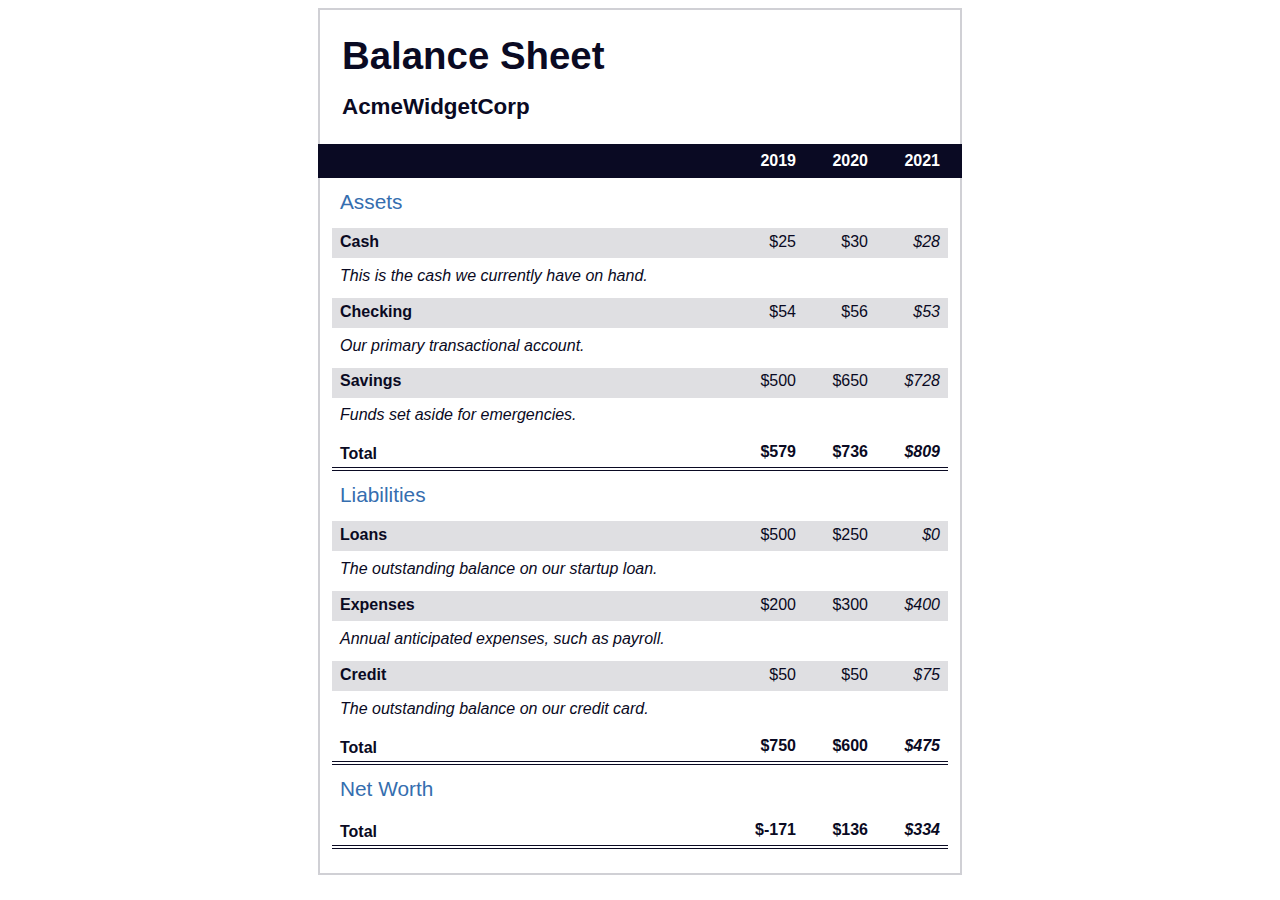
<file: 11-BalanceSheet/index.html>
<!DOCTYPE html>
<html lang="en">

<head>
    <meta charset="UTF-8">
    <meta http-equiv="X-UA-Compatible" content="IE=edge">
    <meta name="viewport" content="width=device-width, initial-scale=1.0">
    <title>Balance Sheet</title>
    <link rel="stylesheet" href="styles.css">
</head>

<body>
    <main>
        <section>
            <h1>
                <span class="flex">
                    <span>AcmeWidgetCorp</span>
                    <span>Balance Sheet</span>
                </span>
            </h1>
            <div id="years" aria-hidden="true">
                <span class="year">2019</span>
                <span class="year">2020</span>
                <span class="year">2021</span>
            </div>
            <div class="table-wrap">
                <table>
                    <caption>Assets</caption>
                    <thead>
                        <tr>
                            <td></td>
                            <th><span class="sr-only year">2019</span></th>
                            <th><span class="sr-only year">2020</span></th>
                            <th class="current"><span class="sr-only year">2021</span></th>
                        </tr>
                    </thead>
                    <tbody>
                        <tr class="data">
                            <th>Cash <span class="description">This is the cash we currently have on hand.</span></th>
                            <td>$25</td>
                            <td>$30</td>
                            <td class="current">$28</td>
                        </tr>
                        <tr class="data">
                            <th>Checking <span class="description">Our primary transactional account.</span></th>
                            <td>$54</td>
                            <td>$56</td>
                            <td class="current">$53</td>
                        </tr>
                        <tr class="data">
                            <th>Savings <span class="description">Funds set aside for emergencies.</span></th>
                            <td>$500</td>
                            <td>$650</td>
                            <td class="current">$728</td>
                        </tr>
                        <tr class="total">
                            <th>Total <span class="sr-only">Assets</span></th>
                            <td>$579</td>
                            <td>$736</td>
                            <td class="current">$809</td>
                        </tr>
                    </tbody>
                </table>
                <table>
                    <caption>Liabilities</caption>
                    <thead>
                        <tr>
                            <td></td>
                            <th><span class="sr-only">2019</span></th>
                            <th><span class="sr-only">2020</span></th>
                            <th><span class="sr-only">2021</span></th>
                        </tr>
                    </thead>
                    <tbody>
                        <tr class="data">
                            <th>Loans <span class="description">The outstanding balance on our startup loan.</span></th>
                            <td>$500</td>
                            <td>$250</td>
                            <td class="current">$0</td>
                        </tr>
                        <tr class="data">
                            <th>Expenses <span class="description">Annual anticipated expenses, such as payroll.</span>
                            </th>
                            <td>$200</td>
                            <td>$300</td>
                            <td class="current">$400</td>
                        </tr>
                        <tr class="data">
                            <th>Credit <span class="description">The outstanding balance on our credit card.</span></th>
                            <td>$50</td>
                            <td>$50</td>
                            <td class="current">$75</td>
                        </tr>
                        <tr class="total">
                            <th>Total <span class="sr-only">Liabilities</span></th>
                            <td>$750</td>
                            <td>$600</td>
                            <td class="current">$475</td>
                        </tr>
                    </tbody>
                </table>
                <table>
                    <caption>Net Worth</caption>
                    <thead>
                        <tr>
                            <td></td>
                            <th><span class="sr-only">2019</span></th>
                            <th><span class="sr-only">2020</span></th>
                            <th><span class="sr-only">2021</span></th>
                        </tr>
                    </thead>
                    <tbody>
                        <tr class="total">
                            <th>Total <span class="sr-only">Net Worth</span></th>
                            <td>$-171</td>
                            <td>$136</td>
                            <td class="current">$334</td>
                        </tr>
                    </tbody>
                </table>
            </div>
        </section>
    </main>
</body>

</html>
</file>
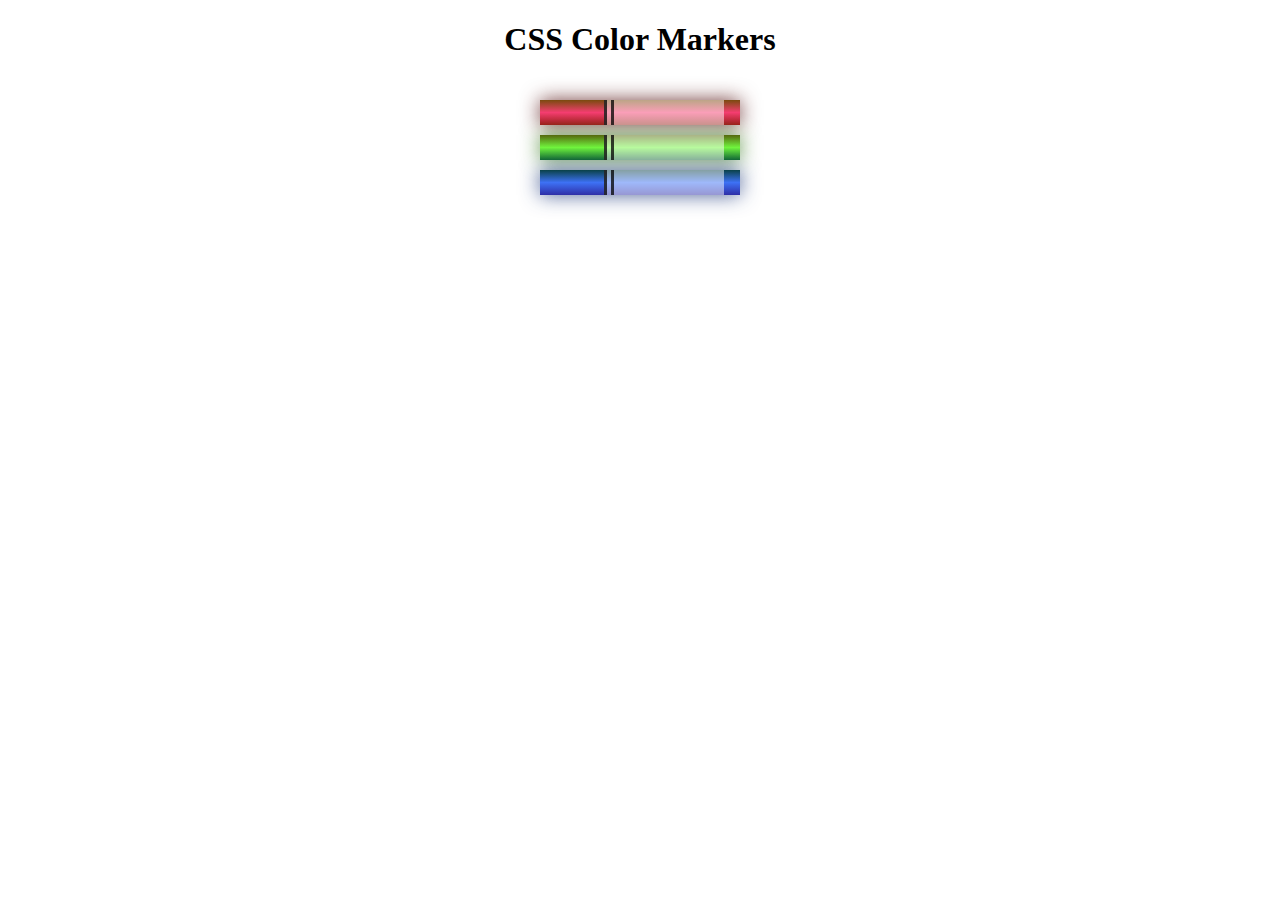
<file: 3-css-ColoredMarkers/index.html>
<!DOCTYPE html>
<html lang="en">
<head>
    <meta charset="UTF-8">
    <meta http-equiv="X-UA-Compatible" content="IE=edge">
    <meta name="viewport" content="width=device-width, initial-scale=1.0">
    <title>Colored Markers</title>
    <link rel="stylesheet" href="styles.css">
</head>
<body>
    <h1>CSS Color Markers</h1>
    <div class="container">
        <div class="marker red">
            <div class="cap"></div>
            <div class="sleeve"></div>
        </div>
        <div class="marker green">
            <div class="cap"></div>
            <div class="sleeve"></div>
        </div>
        <div class="marker blue">
            <div class="cap"></div>
            <div class="sleeve"></div>
        </div>
    </div>
</body>
</html>
</file>
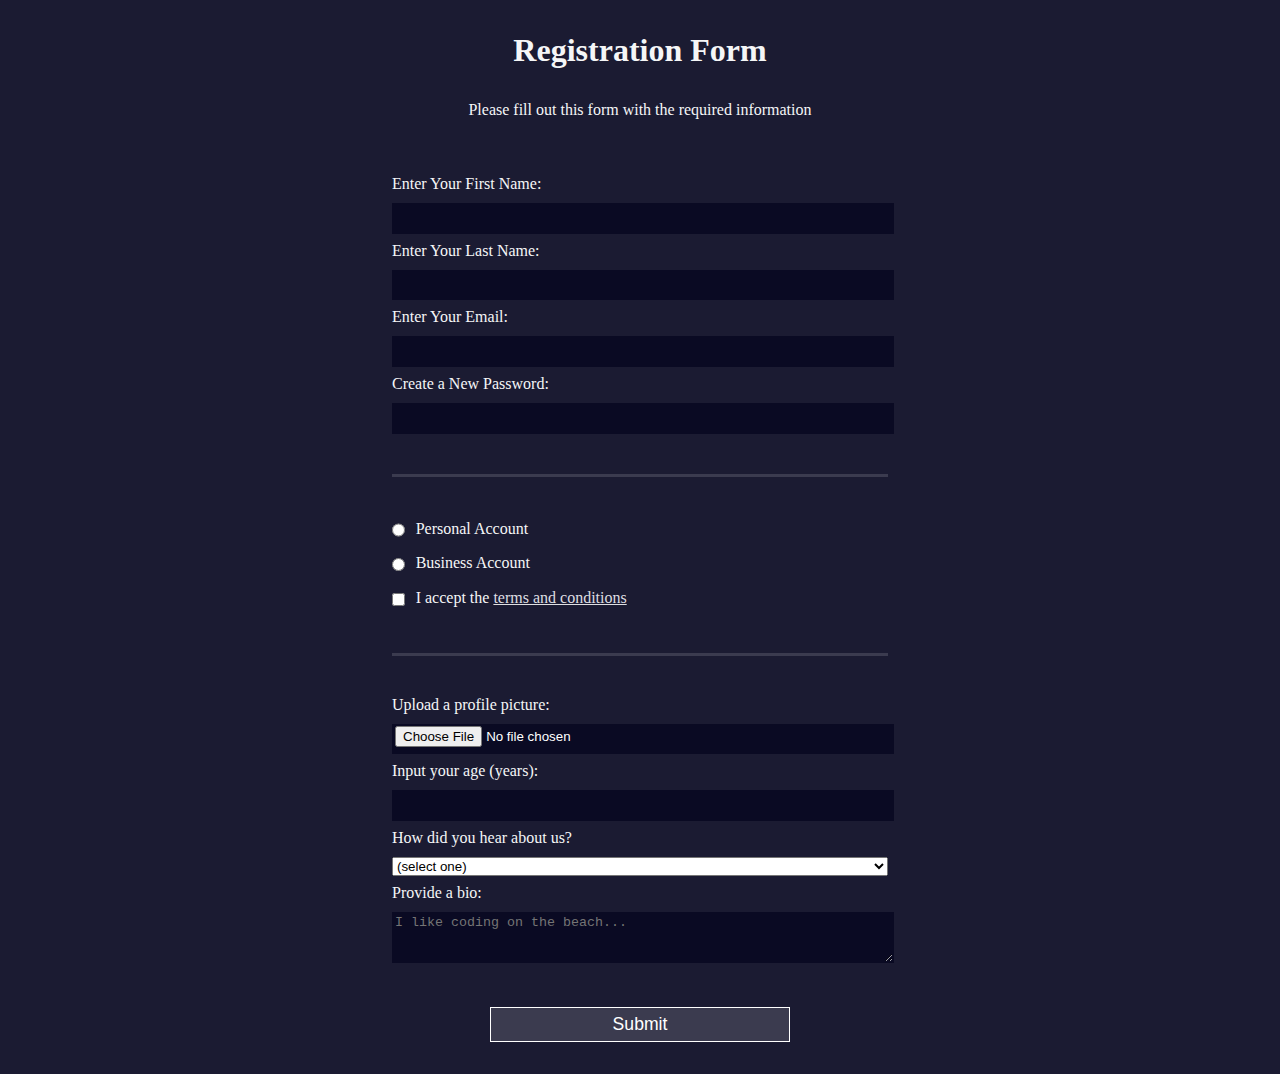
<file: 4-RegistrationForm/index.html>
<!DOCTYPE html>
<html lang="en">
    <head>
        <meta charset="UTF-8">
        <meta http-equiv="X-UA-Compatible" content="IE=edge">
        <meta name="viewport" content="width=device-width, initial-scale=1.0">
        <title>Registration Form</title>
        <link rel="stylesheet" href="styles.css">
    </head>
    <body>
        <h1>Registration Form</h1>
        <p>Please fill out this form with the required information</p>
        <form action='https://register-demo.freecodecamp.org'>
        <fieldset>
            <label for="first-name">Enter Your First Name: <input id="first-name" name="first-name" type="text" required /></label>
            <label for="last-name">Enter Your Last Name: <input id="last-name" name="last-name" type="text" required /></label>
            <label for="email">Enter Your Email: <input id="email" name="email" type="email" required /></label>
            <label for="new-password">Create a New Password: <input id="new-password" name="new-password" type="password" pattern="[a-z0-5]{8,}" required /></label>
        </fieldset>
        <fieldset>
            <label for="personal-account"><input id="personal-account" type="radio" name="account-type" class="inline" /> Personal Account</label>
            <label for="business-account"><input id="business-account" type="radio" name="account-type" class="inline" /> Business Account</label>
            <label for="terms-and-conditions" name="terms-and-conditions">
            <input id="terms-and-conditions" type="checkbox" required name="terms-and-conditions" class="inline" /> I accept the <a href="https://www.freecodecamp.org/news/terms-of-service/">terms and conditions</a>
            </label>
        </fieldset>
        <fieldset>
            <label for="profile-picture">Upload a profile picture: <input id="profile-picture" type="file" name="file" /></label>
            <label for="age">Input your age (years): <input id="age" type="number" name="age" min="13" max="120" /></label>
            <label for="referrer">How did you hear about us?
            <select id="referrer" name="referrer">
                <option value="">(select one)</option>
                <option value="1">freeCodeCamp News</option>
                <option value="2">freeCodeCamp YouTube Channel</option>
                <option value="3">freeCodeCamp Forum</option>
                <option value="4">Other</option>
            </select>
            </label>
            <label for="bio">Provide a bio:
            <textarea id="bio" name="bio" rows="3" cols="30" placeholder="I like coding on the beach..."></textarea>
            </label>
        </fieldset>
        <input type="submit" value="Submit" />
        </form>
    </body>
</html>
</file>
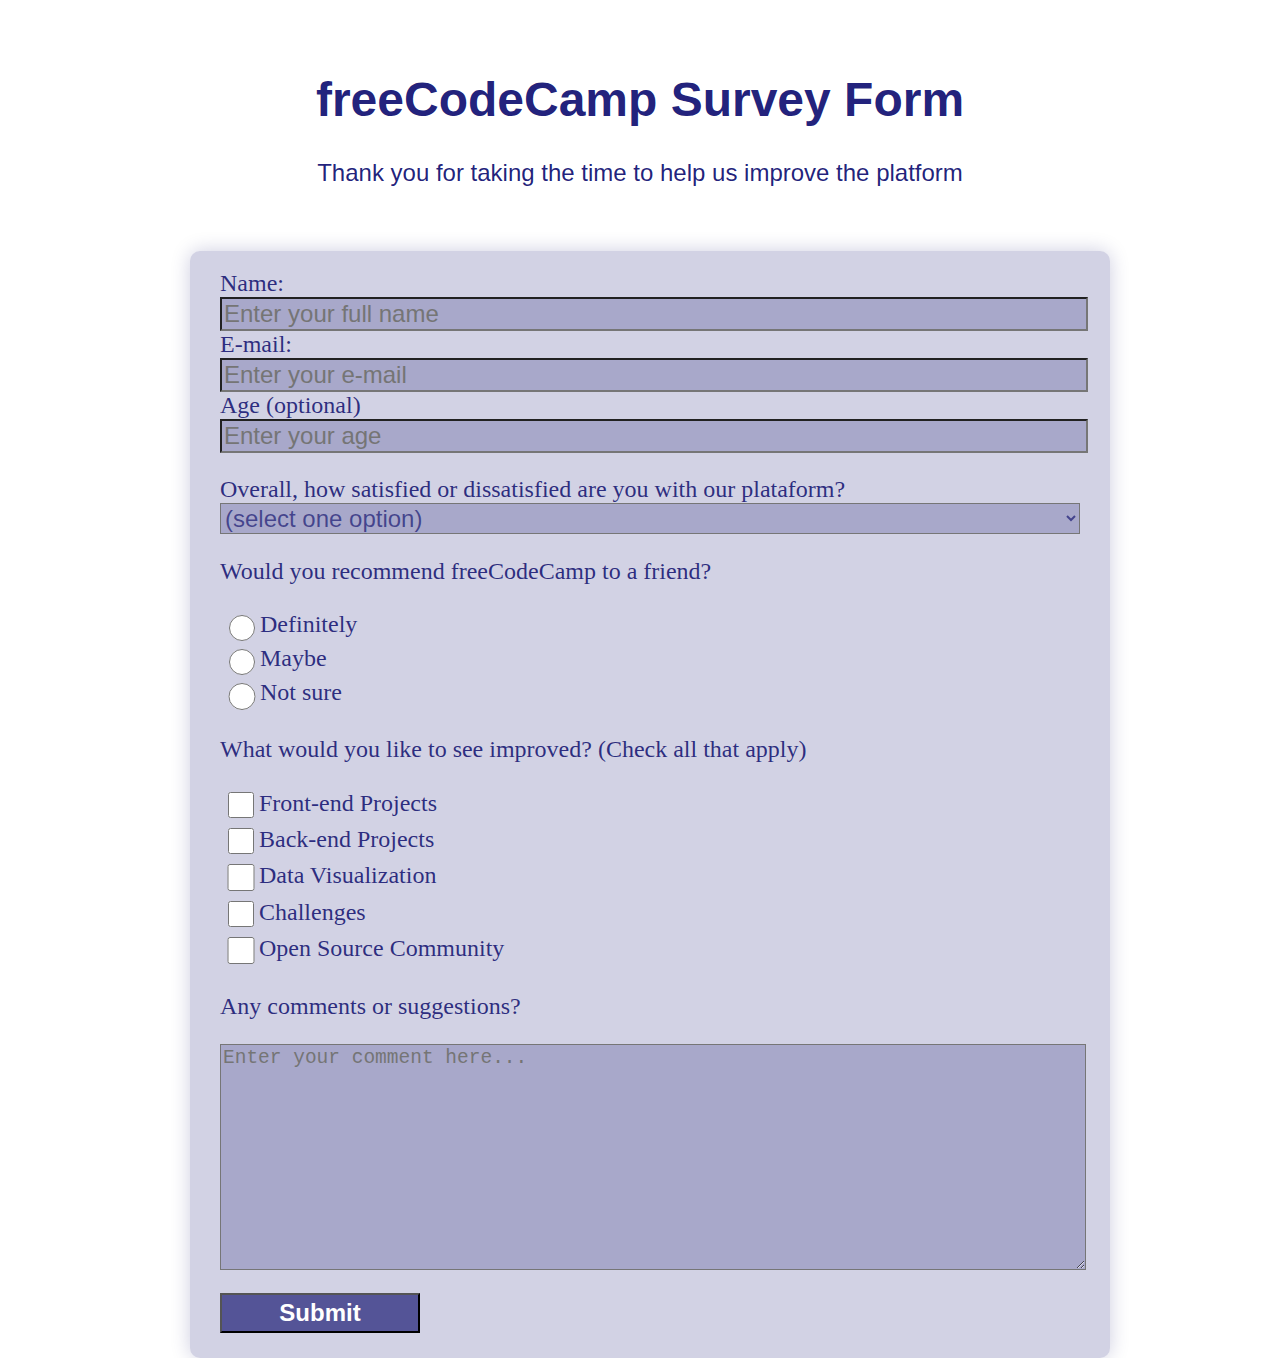
<file: 5-project-SurveyForm/index.html>
<!DOCTYPE html>
<html lang="en">
<head>
    <meta charset="UTF-8">
    <meta http-equiv="X-UA-Compatible" content="IE=edge">
    <meta name="viewport" content="width=device-width, initial-scale=1.0">
    <title>Survey Form</title>
    <link rel="stylesheet" href="styles.css">
</head>
<body>
    <div class="container">
        <header>
            <h1 id="title">freeCodeCamp Survey Form</h1>
            <p id="description">Thank you for taking the time to help us improve the platform</p>
        </header>
        <main>
            <form action="#" id="survey-form" autocomplete="off">
                <fieldset>
                    <label for="name" id="name-label">Name:</label>
                    <input type="text" name="name" id="name" required placeholder="Enter your full name">

                    <label for="email" id="email-label">E-mail:</label>
                    <input type="email" name="email" id="email" required placeholder="Enter your e-mail">

                    <label for="age" id="number-label">Age (optional)</label>
                    <input type="number" name="age" id="number" min="0" max="120" placeholder="Enter your age">
                </fieldset>

                <fieldset>
                    <label for="feel">Overall, how satisfied or dissatisfied are you with our plataform? </label>
                    <select id="dropdown" name="feel">
                        <option value="">(select one option)</option>
                        <option value="5">Very satisfied</option>
                        <option value="4">Somewhat satisfied</option>
                        <option value="3">Neither satisfied nor</option>
                        <option value="2">Somewhat dissatisfied</option>
                        <option value="1">Very dissatisfied</option>
                    </select>

                    <p>Would you recommend freeCodeCamp to a friend?</p>
                    <label class="inline"><input type="radio" name="recommend" value="definitely">Definitely</label>
                    <label class="inline"><input type="radio" name="recommend" value="maybe">Maybe</label>
                    <label class="inline"><input type="radio" name="recommend" value="not-sure">Not sure</label>

                    <p>What would you like to see improved? (Check all that apply)</p>
                    <label class="inline"><input type="checkbox" name="improved" value="front-end-projects">Front-end Projects</label>
                    <label class="inline"><input type="checkbox" name="improved" value="back-end-projects">Back-end Projects</label>
                    <label class="inline"><input type="checkbox" name="improved" value="data-visualization">Data Visualization</label>
                    <label class="inline"><input type="checkbox" name="improved" value="challenges">Challenges</label>
                    <label class="inline"><input type="checkbox" name="improved" value="open-source-community">Open Source Community</label>

                    <P>Any comments or suggestions?</P>
                    <textarea name="comments" cols="30" rows="10" placeholder="Enter your comment here..."></textarea>

                </fieldset>
                <fieldset>
                    <button type="submit" id="submit">Submit</button>
                </fieldset>
            </form>
        </main>
    </body>
    </div>  
</html>
</file>
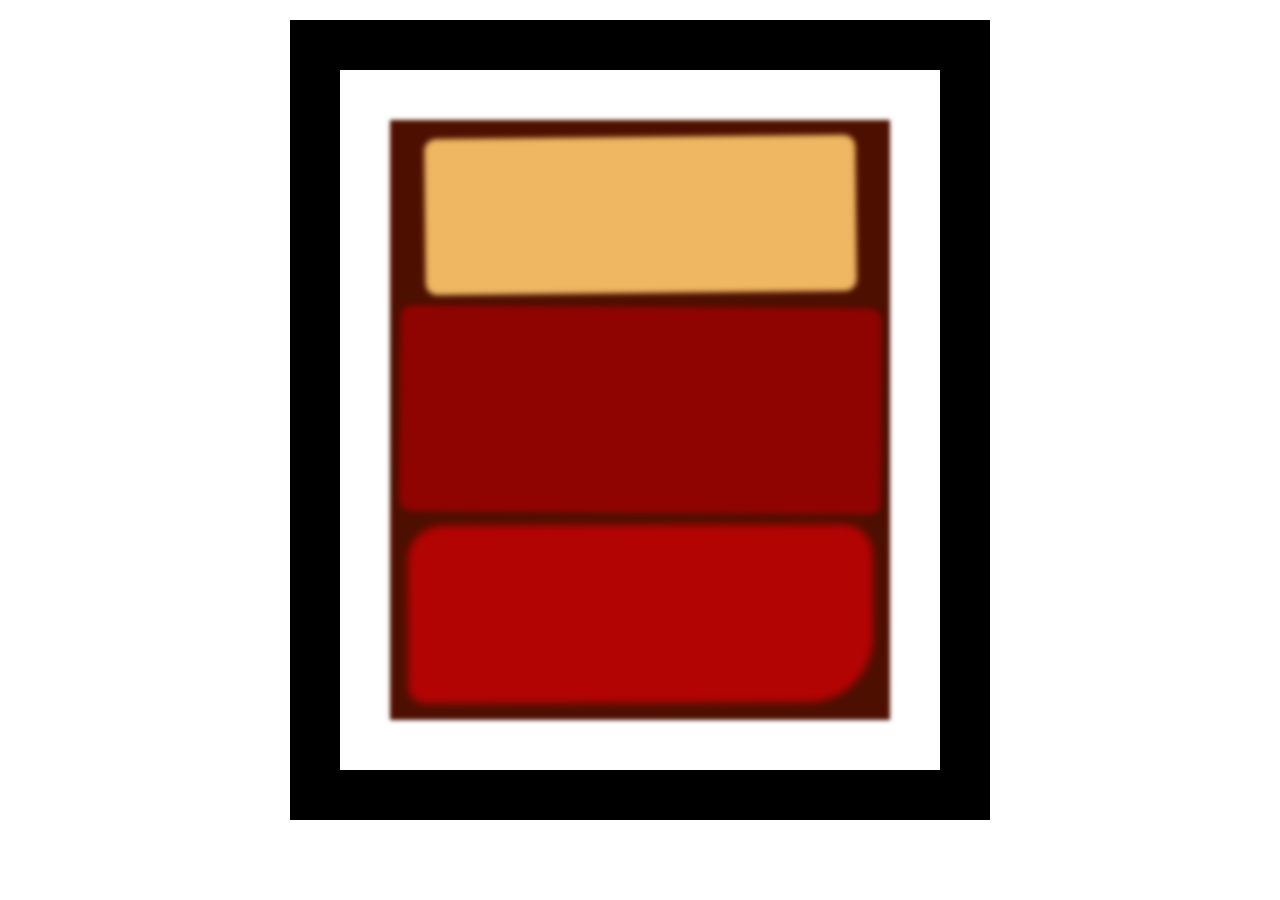
<file: 6-box-model-Rothko/index.html>
<!DOCTYPE html>
<html lang="en">
<head>
    <meta charset="UTF-8">
    <meta http-equiv="X-UA-Compatible" content="IE=edge">
    <meta name="viewport" content="width=device-width, initial-scale=1.0">
    <title>Rothko Painting</title>
    <link rel="stylesheet" href="styles.css">
</head>
<body>
    <div class="frame">
        <div class="canvas">
            <div class="one"></div>
            <div class="two"></div>
            <div class="three"></div>
        </div>
    </div>
</body>
</html>
</file>
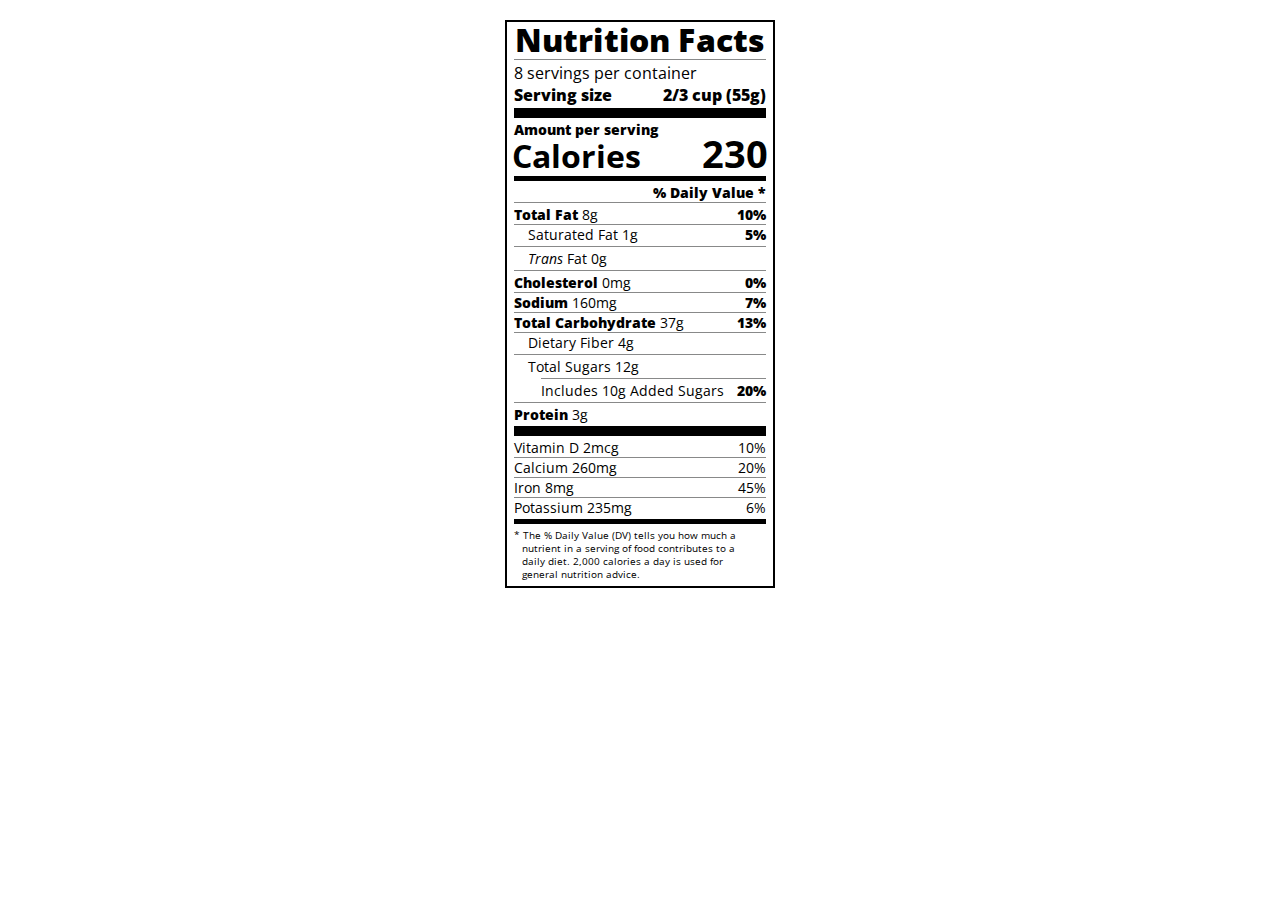
<file: 8-typography-NutritionFacts/index.html>
<!DOCTYPE html>
<html lang="en">
    <head>
        <meta charset="UTF-8">
        <meta http-equiv="X-UA-Compatible" content="IE=edge">
        <meta name="viewport" content="width=device-width, initial-scale=1.0">
        <title>Nutrition Facts</title>
        <link rel="stylesheet" href="https://fonts.googleapis.com/css?family=Open+Sans:400,700,800">
        <link rel="stylesheet" href="styles.css">
    </head>
    <body>
        <div class="label">
            <header>
                <h1 class="bold">Nutrition Facts</h1>
                <div class="divider"></div>
                <p>8 servings per container</p>
                <p class="bold">Serving size <span class="right">2/3 cup (55g)</span></p>
            </header>

            <div class="divider lg"></div>

            <div class="calories-info">
                <p class="bold sm-text">Amount per serving</p>
                <h1>Calories <span class="right">230</span></h1>
            </div>

            <div class="divider md"></div>

            <div class="daily-value sm-text">
                <p class="right bold no-divider">% Daily Value *</p>
                <div class="divider"></div>
                <p><span class="bold">Total Fat</span> 8g <span class="bold right">10%</span></p>
                <p class="indent no-divider">Saturated Fat 1g <span class="bold right">5%</span></p>
                <div class="divider"></div>
                <p class="indent no-divider"><i>Trans</i> Fat 0g</p>
                <div class="divider"></div>
                <p><span class="bold">Cholesterol</span> 0mg <span class="right bold">0%</span></p>
                <p><span class="bold">Sodium</span> 160mg <span class="right bold">7%</span></p>
                <p><span class="bold">Total Carbohydrate</span> 37g <span class="right bold">13%</span></p>
                <p class="indent no-divider">Dietary Fiber 4g</p>
                <div class="divider"></div>
                <p class="indent no-divider">Total Sugars 12g</p>
                <div class="divider dbl-indent"></div>
                <p class="dbl-indent no-divider">Includes 10g Added Sugars <span class="right bold">20%</span>
                <div class="divider"></div>
                <p class="no-divider"><span class="bold">Protein</span> 3g</p>
                <div class="divider lg"></div>
                <p>Vitamin D 2mcg <span class="right">10%</span></p>
                <p>Calcium 260mg <span class="right">20%</span></p>
                <p>Iron 8mg <span class="right">45%</span></p>
                <p class="no-divider">Potassium 235mg <span class="right">6%</span></p>
            </div>

            <div class="divider md"></div>
            
            <p class="note">* The % Daily Value (DV) tells you how much a nutrient in a serving of food contributes to a daily diet. 2,000 calories a day is used for general nutrition advice.</p>
        </div>
    </body>
</html>
</file>
<file: 11-BalanceSheet/styles.css>
span[class~="sr-only"] {
    border: 0 !important;
    clip: rect(1px, 1px, 1px, 1px) !important;
    clip-path: inset(50%) !important;
    -webkit-clip-path: inset(50%) !important;
    height: 1px !important;
    width: 1px !important;
    position: absolute !important;
    overflow: hidden !important;
    white-space: nowrap !important;
    padding: 0 !important;
    margin: -1px !important;
}

html {
    box-sizing: border-box;
}

body {
    font-family: sans-serif;
    color: #0a0a23;
}

h1 {
    max-width: 37.25rem;
    margin: 0 auto;
    padding: 1.5rem 1.25rem;
}

h1 .flex {
    display: flex;
    flex-direction: column-reverse;
    gap: 1rem;
}

h1 .flex span:first-of-type {
    font-size: 0.7em;
}

h1 .flex span:last-of-type {
    font-size: 1.2em;
}

section {
    max-width: 40rem;
    margin: 0 auto;
    border: 2px solid #d0d0d5;
}

#years {
    display: flex;
    justify-content: flex-end;
    position: sticky;
    top: 0;
    background: #0a0a23;
    color: #fff;
    z-index: 999;
    padding: 0.5rem calc(1.25rem + 2px) 0.5rem 0;
    margin: 0 -2px;
}

#years span[class] {
    font-weight: bold;
    width: 4.5rem;
    text-align: right;
}

.table-wrap {
    padding: 0 0.75rem 1.5rem 0.75rem;
}

table {
    border-collapse: collapse;
    border: 0;
    width: 100%;
    position: relative;
    margin-top: 3rem;
}

table caption {
    color: #356eaf;
    font-size: 1.3em;
    font-weight: normal;
    position: absolute;
    top: -2.25rem;
    left: 0.5rem;
}

tbody td {
    width: 100vw;
    min-width: 4rem;
    max-width: 4rem;
}

tbody th {
    width: calc(100% - 12rem);
}

tr[class="total"] {
    border-bottom: 4px double #0a0a23;
    font-weight: bold;
}

tr[class="total"] th {
    text-align: left;
    padding: 0.5rem 0 0.25rem 0.5rem;
}

tr.total td {
    text-align: right;
    padding: 0 0.25rem;
}

tr.total td:nth-of-type(3) {
    padding-right: 0.5rem;
}

tr.total:hover {
    background-color: #99c9ff;
}

td.current {
    font-style: italic;
}

tr.data {
    background-image: linear-gradient(to bottom, #dfdfe2 1.845rem, white 1.845rem);
}

tr.data th {
    text-align: left;
    padding-top: 0.3rem;
    padding-left: 0.5rem;
}

tr.data th .description {
    display: block;
    font-weight: normal;
    font-style: italic;
    padding: 1rem 0 0.75rem;
    margin-right: -13.5rem;
}

tr.data td {
    vertical-align: top;
    padding: 0.3rem 0.25rem 0;
    text-align: right;
}

tr.data td:last-of-type {
    padding-right: 0.5rem;
}
</file>
<file: 3-css-ColoredMarkers/styles.css>
h1 {
    text-align: center;
}

.container {
    background-color: rgb(255, 255, 255);
    padding: 10px 0;
}

.marker {
    width: 200px;
    height: 25px;
    margin: 10px auto;
}

.cap {
    width: 60px;
    height: 25px;
}

.sleeve {
    width: 110px;
    height: 25px;
    background-color: rgba(255, 255, 255, 0.5);
    border-left: 10px double rgba(0, 0, 0, 0.75);
}

.cap, .sleeve {
    display: inline-block;
}

.red {
    background: linear-gradient(rgb(122, 74, 14), rgb(245, 62, 113), rgb(162, 27, 27));
    box-shadow: 0 0 20px 0 rgba(83, 14, 14, 0.8);
}

.green {
    background: linear-gradient(#55680D, #71F53E, #116C31);
    box-shadow: 0 0 20px 0 #3B7E20CC;
}

.blue {
    background: linear-gradient(hsl(186, 76%, 16%), hsl(223, 90%, 60%), hsl(240, 56%, 42%));
    box-shadow: 0 0 20px 0 hsla(223, 59%, 31%, 0.8);
}
</file>
<file: 4-RegistrationForm/styles.css>
body {
    width: 100%;
    height: 100vh;
    margin: 0;
    background-color: #1b1b32;
    color: #f5f6f7;
    font-family: tahoma;
    font-size: 16px;
}

label {
    display: block;
    margin: 0.5rem 0;
}

h1, p {
    margin: 1em auto;
    text-align: center;
}

form {
    width: 60vw;
    max-width: 500px;
    min-width: 300px;
    margin: 0 auto;
    padding-bottom: 2em;
}

fieldset {
    border: none;
    padding: 2rem 0;
    border-bottom: 3px solid #3b3b4f;
}

fieldset:last-of-type {
    border: none;
}

input, textarea, select {
    width: 100%;
    margin: 10px 0 0 0;
}

.inline {
    width: unset;
    margin: 0 0.5em 0 0;
    vertical-align: middle;
}

input, textarea {
    background-color: #0a0a23;
    border: 1px solid #0a0a23;
    color: #ffffff;
    min-height: 2em;
}

input[type="submit"] {
    display: block;
    width: 60%;
    min-width: 300px;
    margin: 0 auto;
    height: 2em;
    font-size: 1.1rem;
    background-color: #3b3b4f;
    border-color: #ffffff;
}

input[type="file"] {
    padding: 1px 2px;
    vertical-align: baseline;
}

a {
    color: #dfdfe2;
}
</file>
<file: 5-project-SurveyForm/styles.css>
body {
    width: 100%;
    margin: 0;
}

.container {
    width: 80%;
    margin-top: none;
    padding: none;
    margin: 0 auto;
    min-width: 600px;
    max-width: 900px;
}

header {
    text-align: center;
    font-family: sans-serif, verdana;
    color:rgba(28, 28, 121, 0.995);
    padding-bottom: 40px;
    padding-top: 40px;
}

h1 {
    font-size: 3em;
}

header p {
    font-size: 1.5em;
}

form {
    width: 100%;
    min-width: 700px;
    font-size: 1.5em;
    font-family: Verdana;
    padding: 10px;
    background-color: rgba(28, 28, 121, 0.2);
    border-radius: 10px;
    box-shadow: 0 0 20px 0 rgba(0, 0, 100, 0.2);
    color: rgba(0, 0, 100, 0.8);
}

legend {
    margin-bottom: 5px;
}

input, textarea, select {
    display: block;
    font-size: 1em;
    width: 100%;
    background-color: rgba(0, 0, 100, 0.2);
    color: rgba(0, 0, 100, 0.6);
}

select:focus {
    background-color: rgba(28, 28, 121, 0.2);
    color: rgb(255,255,255);
}

label {
    color: rgba(0, 0, 100, 0.8);
}

p {
    margin: none;
}

input[type="radio"], input[type="checkbox"] {
    width: 30px;
    vertical-align: middle;
    display: inline-block;
    height: 1.1em;
}

.inline {
    display: block;
    padding: 2px;
}

fieldset {
    border: none;
}

button {
    margin: 0 auto;
    height: 40px;
    width: 200px;
    background-color:rgba(0, 0, 100, 0.6);
    color: rgb(255,255,255);
    font-size: 24px;
    font-weight: 800;
}

button:hover {
    background-color: rgba(28, 28, 121, 0.995);
}
</file>
<file: 6-box-model-Rothko/styles.css>
.canvas {
    width: 500px;
    height: 600px;
    background-color: #4d0f00;
    overflow: hidden;
    filter: blur(2px);
}

.frame {
    border: 50px solid #000000;
    width: 500px;
    padding: 50px;
    margin: 20px auto;
}

.one {
    width: 425px;
    height: 150px;
    background-color: #efb762;
    margin: 20px auto;
    box-shadow: 0 0 3px 3px #efb762;
    border-radius: 9px;
    transform: rotate(-0.6deg);
}

.two {
    width: 475px;
    height: 200px;
    background-color: #8f0401;
    margin: 0 auto 20px;
    box-shadow: 0 0 3px 3px #8f0401;
    border-radius: 8px 10px 8px 10px;
    transform: rotate(0.4deg);
}

.three {
    width: 91%;
    height: 28%;
    background-color: #b20403;
    margin: 20px auto;
    box-shadow: 0 0 5px 5px #b20403;
    border-radius: 30px 25px 60px 12px;
    transform: rotate(-0.2deg);
}

.one, .two {
    filter: blur(1px);
}

.three {
    filter: blur(2px);
}
</file>
<file: 8-typography-NutritionFacts/styles.css>
* {
  box-sizing: border-box;
}

html {
  font-size: 16px;
}

body {
  font-family: 'Open Sans', sans-serif;
}

.label {
  border: 2px solid black;
  width: 270px;
  margin: 20px auto;
  padding: 0 7px;
}

header h1 {
  text-align: center;
  margin: -4px 0;
  letter-spacing: 0.15px
}

p {
  margin: 0;
}

.divider {
  border-bottom: 1px solid #888989;
  margin: 2px 0;
  clear: right;
}

.bold {
  font-weight: 800;
}

.right {
  float: right;
}

.lg {
  height: 10px;
}

.lg, .md {
  background-color: black;
  border: 0;
}

.md {
  height: 5px;
}

.sm-text {
  font-size: 0.85rem;
}

.calories-info h1 {
  margin: -5px -2px;
  overflow: hidden;
}

.calories-info span {
  font-size: 1.2em;
  margin-top: -7px;
}

.indent {
  margin-left: 1em;
}

.dbl-indent {
  margin-left: 2em;
}

.daily-value p:not(.no-divider) {
  border-bottom: 1px solid #888989;
}

.note {
  font-size: 0.6rem;
  margin: 5px 0;
  padding: 0 8px;
  text-indent: -8px;
}
</file>
